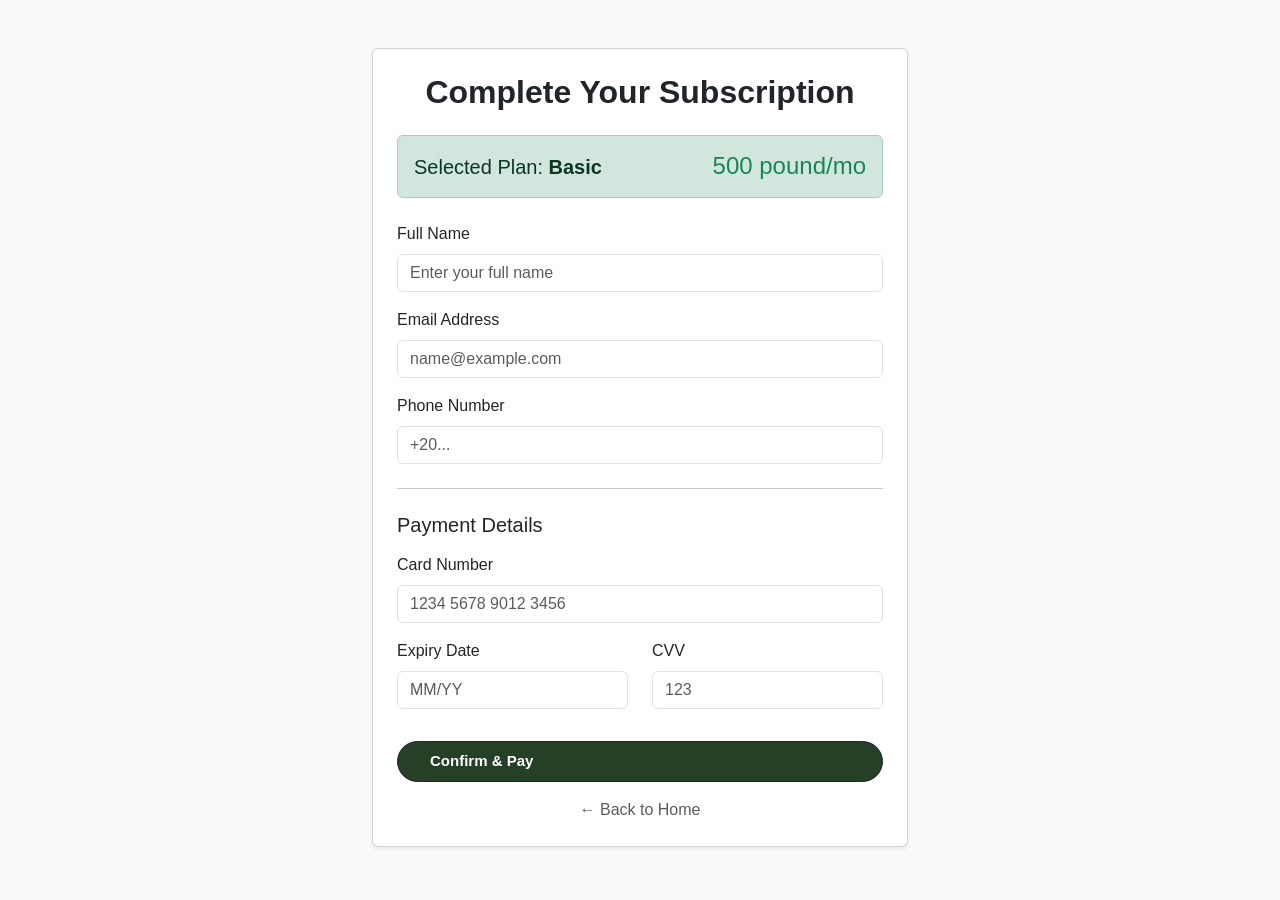
<file: checkout.html>
<head>
  <link href="https://cdn.jsdelivr.net/npm/bootstrap@5.3.3/dist/css/bootstrap.min.css" rel="stylesheet">
  <link rel="stylesheet" href="main.css">
</head>
<body class="bg-light py-5">

  <div class="container">
    <div class="row justify-content-center">
      <div class="col-md-8 col-lg-6">
        
        <div class="card shadow-sm p-4">
          <h2 class="text-center mb-4 fw-bold">Complete Your Subscription</h2>

          <div class="alert alert-success d-flex justify-content-between align-items-center mb-4">
            <div>
              <h5 class="mb-0">Selected Plan: <span id="plan-name" class="fw-bold"></span></h5>
            </div>
            <div>
              <h4 class="mb-0 text-success"><span id="plan-price"></span> pound/mo</h4>
            </div>
          </div>

          <form>
            <div class="mb-3">
              <label class="form-label">Full Name</label>
              <input type="text" class="form-control" placeholder="Enter your full name" required>
            </div>

            <div class="mb-3">
              <label class="form-label">Email Address</label>
              <input type="email" class="form-control" placeholder="name@example.com" required>
            </div>

            <div class="mb-3">
              <label class="form-label">Phone Number</label>
              <input type="tel" class="form-control" placeholder="+20..." required>
            </div>

            <hr class="my-4">

            <h5 class="mb-3">Payment Details</h5>
            
            <div class="mb-3">
              <label class="form-label">Card Number</label>
              <input type="text" class="form-control" placeholder="1234 5678 9012 3456" required>
            </div>

            <div class="row">
              <div class="col-md-6 mb-3">
                <label class="form-label">Expiry Date</label>
                <input type="text" class="form-control" placeholder="MM/YY" required>
              </div>
              <div class="col-md-6 mb-3">
                <label class="form-label">CVV</label>
                <input type="password" class="form-control" placeholder="123" required>
              </div>
            </div>

            <button type="submit" class="btn btn-dark w-100 py-2 mt-3 fw-bold">Confirm & Pay</button>
          </form>

          <div class="text-center mt-3">
            <a href="index.html" class="text-muted text-decoration-none">&larr; Back to Home</a>
          </div>

        </div>

      </div>
    </div>
  </div>

  <script src="main.js"></script>

</body>
</html>
</file>
<file: main.css>
* {
  margin: 0;
  padding: 0;
  box-sizing: border-box;
  font-family: 'Plus Jakarta Sans', sans-serif;
 
}

html {
  scroll-behavior: smooth;
}

body {
  background-color: #f7f6f0;
  color: #121212;
  padding: 0 80px;
  overflow-x: hidden;
}



.logo-img {
  width: 75px;     
  height: 75px;       
  object-fit: contain; 
}


.logo {
  display: flex;
  align-items: center;
  gap: 12px;
}


.hero-container {
  display: flex;
  align-items: center;
  justify-content: space-between;
  padding-top: 40px;
  padding-bottom: 60px;
}

.hero-content {
  max-width: 520px;
}

.hero-title {
  font-size: 62px;
  font-weight: 800;
  line-height: 1.1;
  color: #111;
  margin-bottom: 24px;
  letter-spacing: -1px;
}

.script-text {
  font-family: 'Caveat', cursive;
  color: #49713c;
  font-size: 75px;
  font-weight: 600;
}

.hero-description {
  font-size: 16px;
  color: #666;
  line-height: 1.6;
  margin-bottom: 40px;
  max-width: 440px;
}

.hero-btns {
  display: flex;
  align-items: center;
  gap: 16px;
}

.btn-dark {
  background-color: #264028;
  color: #fff;
  text-decoration: none;
  padding: 16px 32px;
  border-radius: 40px;
  font-weight: 700;
  font-size: 15px;
  display: flex;
  align-items: center;
  gap: 12px;
  transition: transform 0.2s, background 0.3s;
}

.btn-dark:hover {
  background-color: #1c301e;
  transform: translateY(-2px);
}

.btn-outline {
  background-color: transparent;
  color: #121212;
  text-decoration: none;
  border: 1.5px solid #b5b5b5;
  padding: 14px 28px;
  border-radius: 40px;
  font-weight: 700;
  font-size: 15px;
  display: flex;
  align-items: center;
  gap: 12px;
  transition: all 0.3s;
}

.btn-outline:hover {
  border-color: #121212;
  background-color: rgba(0, 0, 0, 0.03);
}

.play-circle {
  width: 28px;
  height: 28px;
  background-color: #0f1c15;
  color: #fff;
  border-radius: 50%;
  display: flex;
  align-items: center;
  justify-content: center;
  padding-left: 2px; 
}

.hero-image-wrapper {
  position: relative;
  width: 50%;
  display: flex;
  justify-content: center;
  align-items: center;
}

.circle-bg {
  position: absolute;
  width: 480px;
  height: 480px;
  background-color: #e2ebd8; 
  border-radius: 50%;
  z-index: 1;
}
.hero-img {
  position: relative;
  z-index: 2;
  width: 100%;
  height: auto ;
}

.programs-section {
  background-color: #121c17; 
  border-radius: 28px;
  padding: 45px 50px;
  margin: 40px 0 60px 0;
  color: #ffffff;
}


.programs-header {
  display: flex;
  justify-content: space-between;
  align-items: center;
  margin-bottom: 35px;
}

.programs-header h2 {
  font-size: 28px;
  font-weight: 700;
  color: #ffffff;
  position: relative;
}

.programs-header h2::after {
  content: '';
  display: block;
  width: 40px;
  height: 3px;
  background-color: #8bbf6f;
  margin-top: 8px;
  border-radius: 2px;
}

.programs-grid {
  display: grid;
  grid-template-columns: repeat(4, 1fr);
  gap: 20px;
}


.program-card {
  background-color: #1a2720;
  border-radius: 20px;
  overflow: hidden;
  border: 1px solid rgba(255, 255, 255, 0.05);
  display: flex;
  flex-direction: column;
  transition: transform 0.3s, border-color 0.3s;
}

.program-card:hover {
  transform: translateY(-5px);
  border-color: rgba(139, 191, 111, 0.3);
}


.card-image-wrapper {
  position: relative;
  width: 100%;
  height: 200px;
  overflow: hidden;
}

.card-image-wrapper img {
  width: 100%;
  height: 100%;
  object-fit: cover;
  display: block;
}


.card-badge {
  position: absolute;
  bottom: 15px;
  left: 20px;
  width: 38px;
  height: 38px;
  background-color: #c4e1a4;
  border-radius: 50%;
  display: flex;
  align-items: center;
  justify-content: center;
  font-size: 18px;
  box-shadow: 0 4px 10px rgba(0, 0, 0, 0.2);
}


.card-content {
  padding: 20px;
  display: flex;
  flex-direction: column;
  flex-grow: 1;
}

.card-content h3 {
  font-size: 18px;
  font-weight: 700;
  color: #ffffff;
  margin-bottom: 10px;
}

.card-content p {
  font-size: 13px;
  color: #a0b0a5;
  line-height: 1.5;
  margin-bottom: 20px;
  flex-grow: 1;
}

.learn-more {
  color: #8bbf6f;
  text-decoration: none;
  font-size: 13px;
  font-weight: 700;
  transition: color 0.3s;
}

.learn-more:hover {
  color: #ffffff;
}


@media (max-width: 1024px) {
  .programs-grid {
    grid-template-columns: repeat(2, 1fr);
  }
}

@media (max-width: 600px) {
  .programs-grid {
    grid-template-columns: 1fr;
  }
}

.why-choose-section {
  display: flex;
  gap: 30px;
  align-items: stretch;
  margin-bottom: 80px;
}


.features-wrapper {
  flex: 1.2;
}

.section-title {
  font-size: 28px;
  font-weight: 800;
  color: #121212;
  margin-bottom: 30px;
  position: relative;
}

.section-title::after {
  content: '';
  display: block;
  width: 35px;
  height: 3px;
  background-color: #49713c;
  margin-top: 8px;
  border-radius: 2px;
}

.features-grid {
  display: grid;
  grid-template-columns: repeat(4, 1fr);
  gap: 15px;
}

.feature-card {
  background-color: #ffffff;
  border-radius: 20px;
  padding: 30px 15px 25px 15px;
  text-align: center;
  border: 1px solid #eaeae0;
  box-shadow: 0 4px 15px rgba(0, 0, 0, 0.02);
  display: flex;
  flex-direction: column;
  align-items: center;
  transition: transform 0.3s, box-shadow 0.3s;
}

.feature-card:hover {
  transform: translateY(-5px);
  box-shadow: 0 8px 25px rgba(0, 0, 0, 0.06);
}

.feature-icon {
  width: 45px;
  height: 45px;
  background-color: #e2ebd8; 
  border-radius: 50%;
  display: flex;
  align-items: center;
  justify-content: center;
  font-size: 20px;
  margin-bottom: 20px;
}

.feature-card h3 {
  font-size: 15px;
  font-weight: 700;
  color: #121212;
  margin-bottom: 12px;
  line-height: 1.2;
}

.feature-card p {
  font-size: 12px;
  color: #666;
  line-height: 1.5;
}


.cta-banner {
  flex: 1;
  background-color: #121c17; 
  border-radius: 28px;
  padding: 40px;
  position: relative;
  overflow: hidden;
  display: flex;
  align-items: center;
  justify-content: space-between;
  color: #ffffff;
}

.cta-content {
  max-width: 250px;
  z-index: 2;
}

.cta-content h2 {
  font-size: 28px;
  font-weight: 800;
  line-height: 1.2;
  margin-bottom: 15px;
  color: #ffffff;
}

.cta-content p {
  font-size: 13px;
  color: #a0b0a5;
  line-height: 1.5;
  margin-bottom: 25px;
}

.cta-btn {
  display: inline-flex;
  align-items: center;
  gap: 10px;
  background-color: #49713c;
  color: #ffffff;
  text-decoration: none;
  padding: 12px 24px;
  border-radius: 30px;
  font-size: 14px;
  font-weight: 700;
  transition: background-color 0.3s;
}

.cta-btn:hover {
  background-color: #38592e;
}

.cta-image-wrapper {
  position: absolute;
  right: 0;
  bottom: 0;
  height: 100%;
  width: 50%;
  z-index: 1;
}

.cta-image-wrapper img {
  width: 100%;
  height: 100%;
  object-fit: cover;
  object-position: center top;
 
  mask-image: linear-gradient(to right, transparent 0%, black 30%);
  -webkit-mask-image: linear-gradient(to right, transparent 0%, black 30%);
}


@media (max-width: 1100px) {
  .why-choose-section {
    flex-direction: column;
  }
  
  .features-grid {
    grid-template-columns: repeat(2, 1fr);
  }

  .cta-banner {
    min-height: 300px;
  }
}
.trainers-section {
  margin-bottom: 90px;
}

.trainers-header {
  position: relative;
  display: flex;
  justify-content: center;
  align-items: center;
  margin-bottom: 45px;
}

.header-center {
  text-align: center;
}

.header-center h2 {
  font-size: 32px;
  font-weight: 800;
  color: #121212;
}

.title-line {
  width: 40px;
  height: 3px;
  background-color: #49713c;
  margin: 8px auto 0 auto;
  border-radius: 2px;
}

.view-all-trainers {
  position: absolute;
  right: 0;
  color: #555;
  text-decoration: none;
  font-size: 14px;
  font-weight: 600;
  transition: color 0.3s;
}

.view-all-trainers:hover {
  color: #49713c;
}


.trainers-grid {
  display: grid;
  grid-template-columns: repeat(4, 1fr);
  gap: 20px;
}


.trainer-card {
  background-color: #ffffff;
  border-radius: 24px;
  overflow: hidden;
  border: 1px solid #eaeae0;
  box-shadow: 0 4px 15px rgba(0, 0, 0, 0.02);
  transition: transform 0.3s, box-shadow 0.3s;
}

.trainer-card:hover {
  transform: translateY(-6px);
  box-shadow: 0 10px 25px rgba(0, 0, 0, 0.06);
}

.trainer-img-wrapper {
  width: 100%;
  height: 250px;
  background-color: #ede9e1;
  overflow: hidden;
}

.trainer-img-wrapper img {
  width: 100%;
  height: 100%;
  object-fit: cover;
  object-position: top center;
}


.trainer-info {
  padding: 22px 15px 18px 15px;
  text-align: center;
}

.trainer-info h3 {
  font-size: 18px;
  font-weight: 800;
  color: #121212;
  margin-bottom: 4px;
}

.trainer-info .role {
  font-size: 13px;
  color: #777;
  font-weight: 600;
  margin-bottom: 18px;
}


.social-icons {
  display: flex;
  justify-content: center;
  gap: 16px;
  align-items: center;
}

.social-icons a {
  color: #49713c;
  display: flex;
  align-items: center;
  justify-content: center;
  width: 32px;
  height: 32px;
  border-radius: 50%;
  background-color: #f2f5ef;
  text-decoration: none;
  transition: all 0.3s ease;
}

.social-icons a:hover {
  background-color: #49713c;
  color: #ffffff;
  transform: translateY(-3px);
}


@media (max-width: 1024px) {
  .trainers-grid {
    grid-template-columns: repeat(2, 1fr);
  }
  .view-all-trainers {
    position: static;
    margin-top: 15px;
  }
  .trainers-header {
    flex-direction: column;
  }
}

@media (max-width: 600px) {
  .trainers-grid {
    grid-template-columns: 1fr;
  }
}


.pricing-section {
  margin-bottom: 90px;
}


.pricing-header {
  text-align: center;
  margin-bottom: 50px;
}

.pricing-header h2 {
  font-size: 32px;
  font-weight: 800;
  color: #121212;
}

.pricing-header .title-line {
  width: 40px;
  height: 3px;
  background-color: #49713c;
  margin: 8px auto 0 auto;
  border-radius: 2px;
}


.pricing-grid {
  display: grid;
  grid-template-columns: repeat(3, 1fr);
  gap: 25px;
  align-items: stretch;
}


.pricing-card {
  background-color: #f7f6f0;
  border-radius: 24px;
  padding: 40px 30px 30px 30px;
  display: flex;
  flex-direction: column;
  position: relative;
  border: 1px solid #eaeae0;
  transition: transform 0.3s ease, box-shadow 0.3s ease;
}

.pricing-card:hover {
  transform: translateY(-5px);
  box-shadow: 0 10px 25px rgba(0, 0, 0, 0.05);
}


.pricing-card.featured-card {
  background-color: #eaf0e3; 
  border: 2px solid #84a659;
}


.badge {
  position: absolute;
  top: -15px;
  left: 50%;
  transform: translateX(-50%);
  background-color: #2e4425; 
  color: #ffffff;
  padding: 6px 20px;
  border-radius: 20px;
  font-size: 12px;
  font-weight: 700;
}


.plan-title {
  font-size: 20px;
  font-weight: 800;
  color: #121212;
  margin-bottom: 15px;
}


.plan-price {
  margin-bottom: 25px;
  display: flex;
  align-items: baseline;
  gap: 6px;
}

.plan-price .amount {
  font-size: 38px;
  font-weight: 800;
  color: #121212;
}

.plan-price .currency {
  font-size: 13px;
  color: #666;
  font-weight: 600;
}


.plan-features {
  list-style: none;
  padding: 0;
  margin: 0 0 35px 0;
  flex-grow: 1; 
}

.plan-features li {
  font-size: 14px;
  color: #333;
  margin-bottom: 12px;
  display: flex;
  align-items: center;
  gap: 10px;
  font-weight: 600;
}

.check-icon {
  font-size: 12px;
  font-weight: 900;
  color: #121212;
}

.plan-btn {
  display: block;
  text-align: center;
  padding: 12px 20px;
  border-radius: 30px;
  text-decoration: none;
  font-size: 14px;
  font-weight: 700;
  transition: all 0.3s ease;
}


.outline-btn {
  background-color: #ffffff;
  color: #121212;
  border: 1.5px solid #84a659;
}

.outline-btn:hover {
  background-color: #84a659;
  color: #ffffff;
}


.solid-btn {
  background-color: #84a659;
  color: #ffffff;
  border: 1.5px solid #84a659;
}

.solid-btn:hover {
  background-color: #6d8b47;
  border-color: #6d8b47;
}


@media (max-width: 900px) {
  .pricing-grid {
    grid-template-columns: 1fr;
    gap: 35px;
  }
}

.testimonials-section {
  margin-bottom: 90px;
  padding: 0 20px;
}


.testimonials-header {
  display: flex;
  align-items: center;
  gap: 12px;
  margin-bottom: 40px;
}

.testimonials-header h2 {
  font-size: 30px;
  font-weight: 800;
  color: #121212;
}

.testimonials-header .title-line {
  width: 35px;
  height: 3px;
  background-color: #84a659;
  border-radius: 2px;
}


.testimonials-grid {
  display: grid;
  grid-template-columns: repeat(3, 1fr);
  gap: 24px;
}

.testimonial-card {
  background-color: #f8f7f2; 
  border-radius: 24px;
  padding: 35px 30px 30px 30px;
  position: relative;
  display: flex;
  flex-direction: column;
  justify-content: space-between;
  border: 1px solid #eee;
  box-shadow: 0 4px 15px rgba(0, 0, 0, 0.02);
  transition: transform 0.3s ease, box-shadow 0.3s ease;
}

.testimonial-card:hover {
  transform: translateY(-5px);
  box-shadow: 0 10px 20px rgba(0, 0, 0, 0.05);
}


.quote-mark {
  font-family: Georgia, serif;
  font-size: 32px;
  font-weight: bold;
  color: #49713c; 
  line-height: 1;
  margin-bottom: 12px;
}


.testimonial-text {
  font-size: 14px;
  color: #444;
  line-height: 1.6;
  font-weight: 500;
  margin-bottom: 25px;
}


.member-profile {
  display: flex;
  align-items: center;
  gap: 14px;
}

.member-avatar {
  width: 48px;
  height: 48px;
  border-radius: 50%;
  object-fit: cover;
}

.member-details {
  display: flex;
  flex-direction: column;
}

.member-name {
  font-size: 15px;
  font-weight: 800;
  color: #121212;
  margin: 0;
}

.member-role {
  font-size: 12px;
  color: #888;
  font-weight: 500;
  margin-top: 2px;
}


.pagination-dots {
  display: flex;
  justify-content: center;
  align-items: center;
  gap: 8px;
  margin-top: 35px;
}

.dot {
  width: 8px;
  height: 8px;
  border-radius: 50%;
  background-color: #d1d5db;
  cursor: pointer;
  transition: all 0.3s ease;
}

.dot.active {
  background-color: #49713c;
  width: 10px;
  height: 10px;
}


@media (max-width: 992px) {
  .testimonials-grid {
    grid-template-columns: repeat(2, 1fr);
  }
}

@media (max-width: 640px) {
  .testimonials-grid {
    grid-template-columns: 1fr;
  }
  
  .testimonials-header {
    justify-content: center;
  }
}

.site-footer {
  background-color: #121a14; 
  color: #a3b3a6;
  padding: 60px 40px 20px 40px;
  font-family: inherit;
}

.footer-container {
  max-width: 1200px;
  margin: 0 auto;
  display: grid;
  grid-template-columns: 1.2fr 0.8fr 1fr 0.8fr 1fr 1.4fr;
  gap: 30px;
}


.footer-logo {
  display: flex;
  align-items: center;
  gap: 8px;
  color: #ffffff;
  font-size: 22px;
  font-weight: 800;
  letter-spacing: 1px;
}

.logo-icon {
  color: #84a659;
}

.brand-tagline {
  font-size: 11px;
  letter-spacing: 2px;
  color: #708573;
  margin-top: 5px;
  font-weight: 600;
}

.footer-title {
  color: #ffffff;
  font-size: 15px;
  font-weight: 700;
  margin-bottom: 18px;
}

.footer-links, .footer-contact {
  list-style: none;
  padding: 0;
  margin: 0;
}

.footer-links li {
  margin-bottom: 10px;
}

.footer-links a {
  color: #a3b3a6;
  text-decoration: none;
  font-size: 13px;
  transition: color 0.3s ease;
}

.footer-links a:hover,
.footer-links a.active-link {
  color: #84a659; 
}


.footer-contact li {
  font-size: 13px;
  margin-bottom: 10px;
  display: flex;
  align-items: center;
  gap: 8px;
  color: #a3b3a6;
}

.footer-contact span {
  color: #84a659;
}


.newsletter-text {
  font-size: 12px;
  line-height: 1.5;
  margin-bottom: 15px;
  color: #8e9e91;
}

.newsletter-form {
  display: flex;
  background-color: #1a261d;
  border: 1px solid #2d3e30;
  border-radius: 25px;
  padding: 4px 6px 4px 15px;
}

.newsletter-form input {
  background: transparent;
  border: none;
  outline: none;
  color: #ffffff;
  font-size: 12px;
  width: 100%;
}

.newsletter-form input::placeholder {
  color: #5c6e60;
}

.newsletter-form button {
  background-color: #84a659;
  color: #ffffff;
  border: none;
  border-radius: 50%;
  width: 30px;
  height: 30px;
  cursor: pointer;
  display: flex;
  align-items: center;
  justify-content: center;
  transition: background-color 0.3s ease;
}

.newsletter-form button:hover {
  background-color: #6d8b47;
}


.footer-bottom {
  max-width: 1200px;
  margin: 50px auto 0 auto;
  padding-top: 20px;
  border-top: 1px solid #1f2d22;
  text-align: center;
  font-size: 12px;
  color: #5c6e60;
}


@media (max-width: 1024px) {
  .footer-container {
    grid-template-columns: repeat(3, 1fr);
    gap: 40px 20px;
  }
}

@media (max-width: 600px) {
  .footer-container {
    grid-template-columns: 1fr;
  }
}
</file>
